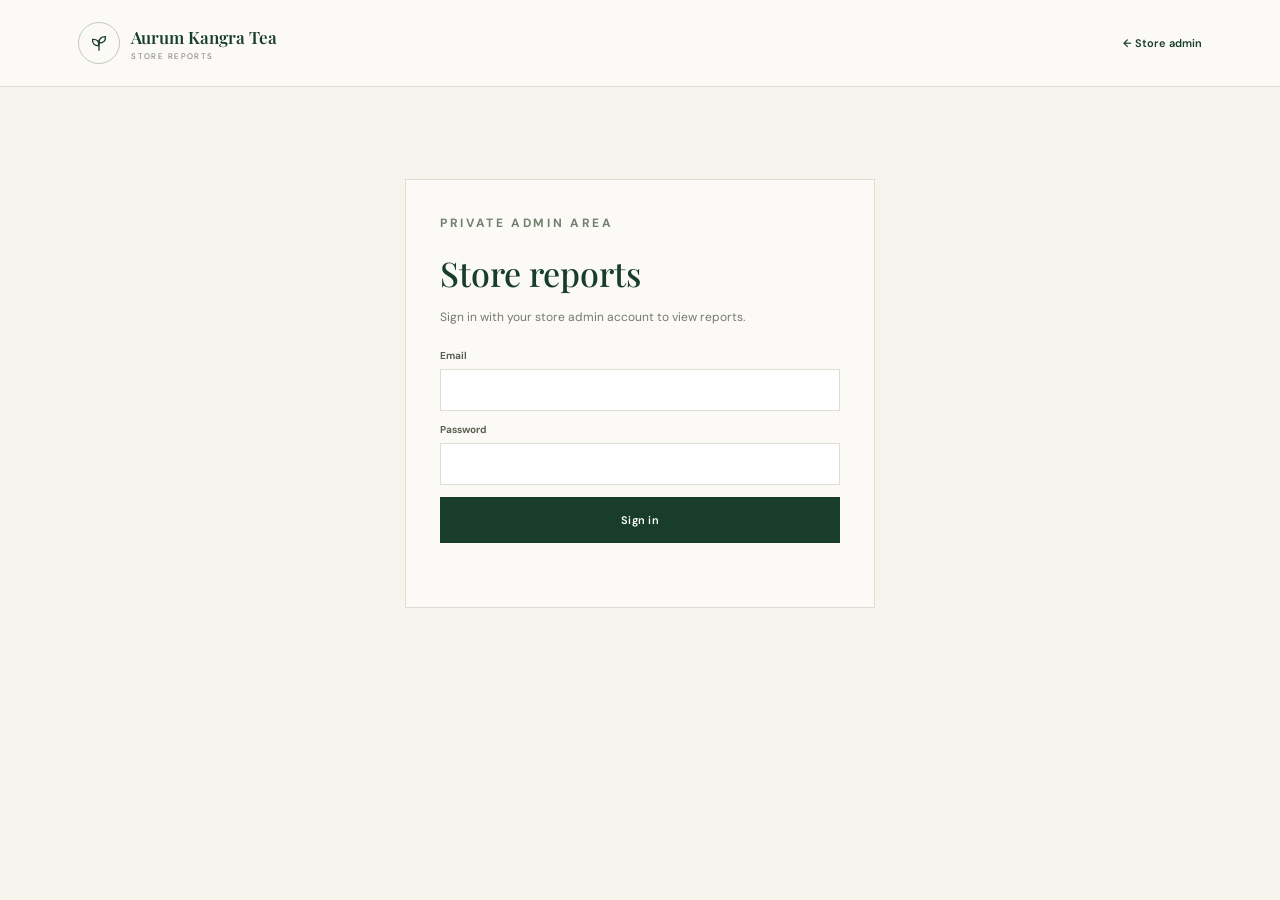
<file: admin-reports.html>
<!doctype html>
<html lang="en">
<head>
  <meta charset="utf-8">
  <meta name="viewport" content="width=device-width, initial-scale=1">
  <meta name="theme-color" content="#183d2b">
  <meta name="description" content="Private Aurum Kangra Tea store reports.">
  <title>Store reports — Aurum Kangra Tea</title>
  <link rel="preconnect" href="https://fonts.googleapis.com">
  <link rel="preconnect" href="https://fonts.gstatic.com" crossorigin>
  <link href="https://fonts.googleapis.com/css2?family=DM+Sans:wght@400;500;600;700&family=Playfair+Display:wght@500;600;700&display=swap" rel="stylesheet">
  <link rel="stylesheet" href="styles.css">
  <style>
    body.admin-reports-page{min-height:100vh;background:#f6f4ed;color:var(--ink)}
    .reports-header{display:flex;align-items:center;justify-content:space-between;gap:20px;padding:22px 6.1%;background:var(--paper);border-bottom:1px solid var(--line)}
    .reports-brand{display:flex;align-items:center;gap:11px}.reports-brand-mark{display:grid;place-items:center;width:42px;height:42px;border:1px solid #c4c9ba;border-radius:50%;color:var(--green)}
    .reports-brand-mark svg{width:22px;height:22px;fill:none;stroke:currentColor;stroke-width:1.4;stroke-linecap:round;stroke-linejoin:round}
    .reports-brand-copy{display:grid;gap:3px}.reports-brand-copy strong{font:600 17px var(--serif);color:var(--green)}.reports-brand-copy small{font-size:8px;letter-spacing:.18em;color:var(--muted)}
    .reports-header-actions{display:flex;align-items:center;gap:18px}.reports-header-actions a,.reports-header-actions button{border:0;background:none;color:var(--green);font-size:11px;font-weight:600;text-decoration:none;cursor:pointer}
    .reports-main{width:min(1180px,90%);margin:0 auto;padding:52px 0 80px}.reports-title{display:flex;justify-content:space-between;align-items:end;gap:25px;margin-bottom:28px}
    .reports-title .eyebrow{margin:0 0 10px;color:#75816f}.reports-title h1{margin:0;color:var(--green);font:500 clamp(38px,5vw,54px)/1.05 var(--serif);letter-spacing:-.03em}.reports-title p{max-width:390px;margin:0;color:var(--muted);font-size:11px;line-height:1.7}
    .access-card{max-width:470px;margin:40px auto;padding:34px;background:var(--paper);border:1px solid var(--line)}.access-card h1{margin:0 0 10px;color:var(--green);font:500 34px var(--serif)}.access-card>p{font-size:12px;color:var(--muted);line-height:1.6}.access-form{display:grid;gap:12px;margin-top:22px}.access-form label{display:grid;gap:7px;font-size:10px;font-weight:700;color:#596052}.access-form input{padding:12px;border:1px solid var(--line);background:#fff;font:12px var(--sans)}.access-form button{justify-content:center;background:var(--green);color:#fff}.reports-message{min-height:18px;margin:12px 0 0;color:#a04732;font-size:11px}
    .report-toolbar{display:flex;align-items:center;justify-content:space-between;gap:16px;padding:16px 18px;margin:0 0 18px;background:#ebe9df;border:1px solid #dfded4}.report-toolbar label{display:flex;align-items:center;gap:10px;color:#596052;font-size:10px;font-weight:700}.report-toolbar select{min-width:130px;padding:10px 12px;border:1px solid #d4d4c9;background:var(--paper);color:var(--green);font:11px var(--sans)}.report-toolbar button{border:0;background:transparent;color:var(--green);font:600 11px var(--sans);cursor:pointer}
    .report-tabs{display:flex;gap:24px;overflow:auto;white-space:nowrap;border-bottom:1px solid var(--line);margin:0 0 20px}.report-tab{padding:0 0 12px;border:0;border-bottom:2px solid transparent;background:none;color:#77796d;font:600 11px var(--sans);cursor:pointer}.report-tab.active{border-color:var(--orange);color:var(--orange)}
    .report-cards{display:grid;grid-template-columns:repeat(4,minmax(0,1fr));gap:13px;margin:0 0 22px}.report-card{padding:20px;background:var(--paper);border:1px solid var(--line)}.report-card small{display:block;color:#78816f;font-size:8px;font-weight:700;letter-spacing:.14em}.report-card strong{display:block;margin-top:12px;color:var(--green);font:500 32px/1 var(--serif)}.report-card span{display:block;margin-top:9px;color:var(--muted);font-size:9px}
    .report-panel{padding:22px;background:var(--paper);border:1px solid var(--line)}.report-panel h2{margin:0;color:var(--green);font:500 24px var(--serif)}.report-panel-heading{display:flex;align-items:center;justify-content:space-between;gap:15px;margin-bottom:18px}.view-toggle{display:flex;gap:5px;padding:4px;background:#f0eee6}.view-toggle button{border:0;background:transparent;padding:8px 11px;color:var(--muted);font:600 10px var(--sans);cursor:pointer}.view-toggle button.active{background:var(--green);color:#fff}
    .chart-scroll{overflow-x:auto;padding:12px 0 6px}.bar-chart{display:flex;align-items:stretch;gap:8px;width:max-content;min-width:100%;height:250px;padding:0 5px 0 0;border-bottom:1px solid var(--line)}.bar-column{position:relative;display:flex;flex-direction:column;justify-content:end;align-items:center;gap:7px;width:28px;height:100%;color:var(--muted)}.bar-value{font-size:8px;white-space:nowrap}.bar-track{display:flex;align-items:end;justify-content:center;width:100%;height:185px}.bar-fill{width:16px;min-height:2px;background:linear-gradient(180deg,#c67a4e,#183d2b);border-radius:3px 3px 0 0}.bar-label{height:18px;font-size:8px;white-space:nowrap;color:#77796d}.chart-legend{display:flex;gap:18px;flex-wrap:wrap;margin:13px 0 0;color:var(--muted);font-size:10px}.chart-legend span{display:inline-flex;align-items:center;gap:6px}.chart-legend i{width:8px;height:8px;border-radius:50%;background:var(--green)}.chart-legend .visitor-dot{background:var(--orange)}.chart-legend .order-dot{background:#788b68}
    .table-scroll{overflow:auto}.report-table{width:100%;border-collapse:collapse;font-size:10px}.report-table th,.report-table td{padding:12px 10px;border-bottom:1px solid var(--line);text-align:left;vertical-align:top}.report-table th{color:#71806e;font-size:8px;letter-spacing:.12em;text-transform:uppercase}.report-table td{color:#565d53;line-height:1.5}.report-table td b{color:var(--green)}.order-status{display:inline-block;padding:4px 8px;border-radius:20px;background:#eeeade;color:#64745f;text-transform:capitalize;white-space:nowrap}
    .detail-heading{margin:32px 0 14px;color:var(--green);font:500 22px var(--serif)}.reports-empty{padding:28px 12px;text-align:center;color:var(--muted);font-size:11px}.reports-footer{margin-top:18px;color:var(--muted);font-size:9px;line-height:1.6}
    .overview-charts{display:grid;grid-template-columns:repeat(2,minmax(0,1fr));gap:14px;margin-bottom:14px}.overview-charts>.report-panel:last-child:nth-child(odd){grid-column:1/-1}.overview-charts>.report-panel{min-width:0;padding:17px}.overview-charts>.report-panel h2{font-size:20px}
    @media(max-width:760px){.reports-header{padding:16px 5%}.reports-main{width:90%;padding:36px 0 60px}.reports-title{display:block}.reports-title p{margin-top:12px}.report-cards{grid-template-columns:repeat(2,minmax(0,1fr))}.report-panel{padding:16px}.report-panel-heading{align-items:flex-start;flex-direction:column}.report-toolbar{align-items:flex-start;flex-direction:column}.reports-brand-copy small{font-size:7px}.reports-header-actions{gap:10px}}
    @media(max-width:520px){.overview-charts{grid-template-columns:1fr}.overview-charts>.report-panel:last-child:nth-child(odd){grid-column:auto}}
  </style>
</head>
<body class="admin-reports-page">
  <header class="reports-header">
    <a class="reports-brand" href="index.html" aria-label="Back to Aurum Kangra Tea admin">
      <span class="reports-brand-mark" aria-hidden="true"><svg viewBox="0 0 24 24"><path d="M12 20V9"/><path d="M12 15C7 15 4.5 12.5 5 8c4.5-.5 7 2 7 7Z"/><path d="M12 12c0-4.5 2.5-7 7-7 .5 4.5-2 7-7 7Z"/></svg></span>
      <span class="reports-brand-copy"><strong>Aurum Kangra Tea</strong><small>STORE REPORTS</small></span>
    </a>
    <div class="reports-header-actions"><a href="index.html">← Store admin</a><button id="report-sign-out" type="button" hidden>Sign out</button></div>
  </header>
  <main class="reports-main">
    <section id="access-gate" class="access-card">
      <p class="eyebrow dark">PRIVATE ADMIN AREA</p>
      <h1>Store reports</h1>
      <p>Sign in with your store admin account to view reports.</p>
      <form id="report-login-form" class="access-form"><label>Email<input name="email" type="email" autocomplete="username" required></label><label>Password<input name="password" type="password" autocomplete="current-password" required></label><button class="button" type="submit">Sign in</button></form>
      <p id="access-message" class="reports-message" aria-live="polite"></p>
    </section>
    <section id="reports-app" hidden>
      <div class="reports-title"><div><p class="eyebrow">YOUR STORE AT A GLANCE</p><h1>Reports <i>studio.</i></h1></div><p>Review orders, customer registrations, and unique site visitors. Choose a date range, then view each report as a graph or table.</p></div>
      <div class="report-toolbar"><label>Date range<select id="report-range"><option value="7">Last 7 days</option><option value="30" selected>Last 30 days</option><option value="90">Last 90 days</option></select></label><button id="refresh-reports" type="button">Refresh reports ↻</button></div>
      <div id="report-summary" class="report-cards"></div>
      <nav class="report-tabs" aria-label="Report type"><button class="report-tab active" type="button" data-report="overview">Overview</button><button class="report-tab" type="button" data-report="orders">Orders</button><button class="report-tab" type="button" data-report="customers">Registrations</button><button class="report-tab" type="button" data-report="visitors">Website visitors</button></nav>
      <section id="report-panel" class="report-panel" aria-live="polite"></section>
      <p class="reports-footer">Visitor totals estimate unique browsers using a first-party browser ID; the same person may appear more than once across devices or after clearing storage. Guest orders are included in order reports.</p>
    </section>
  </main>
  <script type="module" src="admin-reports.js"></script>
</body>
</html>
</file>
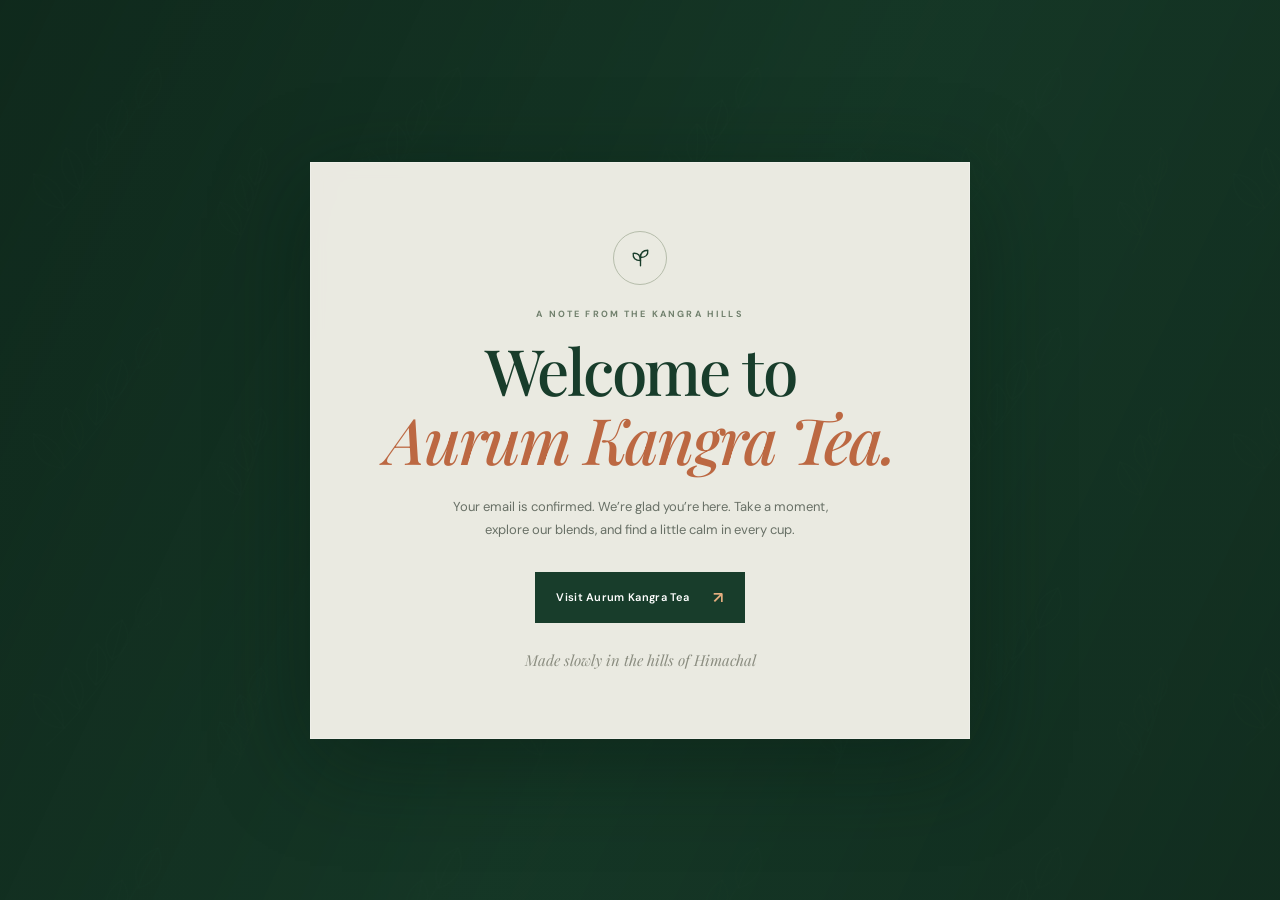
<file: welcome.html>
<!doctype html>
<html lang="en">
<head>
  <meta charset="utf-8">
  <meta name="viewport" content="width=device-width, initial-scale=1">
  <meta name="theme-color" content="#183d2b">
  <meta name="description" content="Welcome to Aurum Kangra Tea. Your email is confirmed and a little taste of the Kangra hills is waiting.">
  <title>Welcome to Aurum Kangra Tea</title>
  <link rel="preconnect" href="https://fonts.googleapis.com">
  <link rel="preconnect" href="https://fonts.gstatic.com" crossorigin>
  <link href="https://fonts.googleapis.com/css2?family=DM+Sans:wght@400;500;600;700&family=Playfair+Display:wght@500;600;700&display=swap" rel="stylesheet">
  <style>
    *{box-sizing:border-box}
    body{position:relative;isolation:isolate;margin:0;min-height:100vh;min-height:100svh;display:grid;place-items:center;padding:28px;background:#193d2b;color:#fff;font-family:'DM Sans',Arial,sans-serif}
    body:before{content:"";position:fixed;inset:0;background:linear-gradient(115deg,rgba(14,38,26,.86),rgba(19,51,35,.56) 55%,rgba(15,39,27,.72)),url("https://images.unsplash.com/photo-1563911892437-1feda0179e1b?auto=format&fit=crop&w=2200&q=90") center/cover no-repeat;z-index:-2}
    body:after{content:"";position:fixed;inset:0;background:url("tea-leaf-watermark.svg") repeat;background-size:300px 260px;opacity:.24;z-index:-1;pointer-events:none}
    main{width:min(100%,660px);text-align:center;padding:clamp(34px,7vw,68px) clamp(24px,7vw,72px);border:1px solid #ffffff42;background:rgba(248,246,237,.94);color:#20281f;box-shadow:0 24px 90px #071b1270;backdrop-filter:blur(8px)}
    .brand-mark{display:grid;place-items:center;width:54px;height:54px;margin:0 auto 23px;border:1px solid #b6bdab;border-radius:50%;color:#183d2b}
    .brand-mark svg{width:25px;height:25px;fill:none;stroke:currentColor;stroke-width:1.3;stroke-linecap:round;stroke-linejoin:round}
    .eyebrow{margin:0 0 15px;color:#71806d;font-size:9px;font-weight:700;letter-spacing:.24em}
    h1{max-width:510px;margin:0 auto;color:#183d2b;font:500 clamp(39px,7vw,64px)/1.08 'Playfair Display',Georgia,serif;letter-spacing:-.035em}
    h1 em{color:#bc6842;font-weight:500}
    .message{max-width:410px;margin:22px auto 30px;color:#687066;font-size:13px;line-height:1.8}
    .visit-link{display:inline-flex;align-items:center;gap:24px;padding:15px 21px;background:#183d2b;color:#fff;font-size:11px;font-weight:600;letter-spacing:.03em;text-decoration:none;transition:background .18s ease,transform .18s ease}
    .visit-link:hover{background:#274a36;transform:translateY(-1px)}
    .visit-link span{color:#e4ad7f;font-size:16px}
    .signature{margin:27px 0 0;color:#8b8d80;font:italic 15px 'Playfair Display',Georgia,serif}
    @media(max-width:480px){body{padding:16px}main{padding:38px 23px}.message{font-size:12px}}
    @media(prefers-reduced-motion:reduce){.visit-link{transition:none}}
  </style>
</head>
<body>
  <main>
    <div class="brand-mark" aria-hidden="true"><svg viewBox="0 0 24 24"><path d="M12 20V9"/><path d="M12 15C7 15 4.5 12.5 5 8c4.5-.5 7 2 7 7Z"/><path d="M12 12c0-4.5 2.5-7 7-7 .5 4.5-2 7-7 7Z"/></svg></div>
    <p class="eyebrow">A NOTE FROM THE KANGRA HILLS</p>
    <h1>Welcome to<br><em>Aurum Kangra Tea.</em></h1>
    <p class="message">Your email is confirmed. We’re glad you’re here. Take a moment, explore our blends, and find a little calm in every cup.</p>
    <a class="visit-link" href="https://aurumkangratea.com">Visit Aurum Kangra Tea <span aria-hidden="true">↗</span></a>
    <p class="signature">Made slowly in the hills of Himachal</p>
  </main>
  <script type="module" src="welcome.js"></script>
</body>
</html>
</file>
<file: styles.css>
:root{--green:#183d2b;--green2:#274a36;--cream:#f4f0e7;--paper:#fbfaf6;--orange:#c66d43;--ink:#20281f;--muted:#77796d;--line:#deddd3;--serif:'Playfair Display',Georgia,serif;--sans:'DM Sans',Arial,sans-serif}*{box-sizing:border-box}html{scroll-behavior:smooth}body{margin:0;background:var(--paper);color:var(--ink);font-family:var(--sans);font-size:14px}a{color:inherit;text-decoration:none}button{font:inherit}.site-header{height:82px;padding:0 6.1%;display:flex;align-items:center;justify-content:space-between;background:var(--paper);position:relative;z-index:5}.brand{display:flex;align-items:center;gap:11px}.brand-mark{font-family:var(--serif);font-size:36px;line-height:1;color:var(--green);position:relative;display:inline-flex;align-items:center;justify-content:center}.brand-mark img{width:44px;height:44px;object-fit:contain}.brand-mark span{font-family:var(--sans);font-size:10px;color:var(--orange);position:absolute;right:-5px;top:0}.brand-copy{display:flex;flex-direction:column;gap:3px}.brand-copy b{font-family:var(--serif);font-size:17px;font-weight:600;letter-spacing:.01em}.brand-copy small{font-size:8px;letter-spacing:.2em;color:#74796c}.desktop-nav{display:flex;gap:39px;margin-left:75px}.desktop-nav a{font-size:12px;color:#4d5349}.desktop-nav a:hover,.text-link:hover{color:var(--orange)}.header-actions{display:flex;align-items:center;gap:25px}.basket{font-size:11px;font-weight:600;letter-spacing:.03em}.basket span{margin-left:9px;color:var(--orange)}.admin-trigger,.menu-toggle{border:0;background:none;color:var(--green);font-size:18px;cursor:pointer}.menu-toggle{display:none}.hero{height:min(660px,72vw);min-height:530px;position:relative;background:#254532;overflow:hidden;color:white}.hero-track,.hero-slide,.hero-shade{position:absolute;inset:0}.hero-slide{background-size:cover;background-position:center;opacity:0;transition:opacity 1s ease}.hero-slide.active{opacity:1}.hero-shade{background:linear-gradient(90deg,rgba(13,34,23,.72),rgba(20,43,29,.37) 48%,rgba(20,43,29,.03)),linear-gradient(0deg,rgba(11,30,21,.3),transparent 25%)}.hero-content{position:absolute;left:12.2%;top:21%;max-width:570px}.eyebrow{font-size:9px;letter-spacing:.22em;font-weight:700;color:#fff9;margin:0 0 23px}.hero h1,.section-heading h2,.origin h2,.contact h2,.admin-panel h2{font:500 clamp(46px,6.1vw,78px)/1.08 var(--serif);letter-spacing:-.035em;margin:0}.hero h1 i,.section-heading h2 i,.origin h2 i,.contact h2 i,.admin-panel h2 i{font-weight:500;color:#e4ad7f}.hero-content>p:not(.eyebrow){font-size:14px;line-height:1.8;color:#fffc;max-width:350px;margin:23px 0 27px}.button{display:inline-flex;justify-content:space-between;align-items:center;gap:35px;padding:15px 19px;font-weight:600;font-size:11px;letter-spacing:.02em;border:1px solid transparent;cursor:pointer}.button-light{background:var(--paper);color:var(--green)}.button-light:hover{background:#e7c4a2}.button span{font-size:16px;color:var(--orange)}.hero-footer{position:absolute;left:6.1%;right:6.1%;bottom:26px;display:flex;justify-content:space-between;align-items:center;font-size:8px;letter-spacing:.19em;color:#fff9}.hero-controls{display:flex;align-items:center;gap:20px}.hero-controls button{color:white;background:transparent;border:0;font-size:17px;cursor:pointer}.hero-controls span{font-size:9px;letter-spacing:.12em}.ticker{height:50px;background:#e8e1d4;overflow:hidden;display:flex;align-items:center;color:#53614d;font-size:9px;font-weight:700;letter-spacing:.2em;white-space:nowrap}.ticker div{min-width:max-content;animation:marquee 35s linear infinite}.ticker span{font-size:12px;color:var(--orange);margin:0 34px}@keyframes marquee{to{transform:translateX(-50%)}}.intro{padding:77px 12.2% 83px;display:grid;grid-template-columns:150px 1fr auto;align-items:center;gap:25px}.intro-label{display:flex;gap:11px;align-items:center;font-size:8px;letter-spacing:.16em;line-height:1.8;color:#74796c}.sun-icon{font-size:28px;color:var(--orange)}.intro>p{font:500 clamp(20px,2.5vw,31px)/1.45 var(--serif);max-width:700px;margin:0}.intro>p em{color:var(--green);font-style:italic}.text-link{font-size:10px;font-weight:700;border:0;background:none;cursor:pointer}.text-link span{color:var(--orange);margin-left:8px}.shop-section{padding:60px 12.2% 105px;background:#f0eee6}.section-heading{display:flex;align-items:end;justify-content:space-between;margin-bottom:54px}.eyebrow.dark{color:#73806f;margin-bottom:17px}.section-heading h2,.contact h2{font-size:clamp(42px,4.6vw,59px);color:var(--green)}.section-heading h2 i,.contact h2 i{color:var(--orange)}.section-heading>p{max-width:260px;color:#70736b;font-size:12px;line-height:1.8;margin:0 0 6px}.product-list{display:flex;flex-direction:column;gap:24px}.product-card{display:grid;grid-template-columns:1fr 1fr;min-height:340px;background:var(--paper);overflow:hidden}.product-card:nth-child(even) .product-image{order:2}.product-card:nth-child(even) .product-copy{order:1}.product-image{width:100%;height:100%;min-height:340px;object-fit:cover}.product-copy{padding:50px clamp(30px,5vw,78px);display:flex;flex-direction:column;justify-content:center;align-items:flex-start}.product-number{font-size:9px;letter-spacing:.2em;color:var(--orange);margin-bottom:19px}.product-copy h3{font:500 clamp(29px,3.2vw,41px)/1.2 var(--serif);color:var(--green);margin:0 0 14px}.product-copy p{font-size:12px;line-height:1.8;color:#74766e;max-width:350px;margin:0 0 25px}.product-meta{border-top:1px solid var(--line);padding-top:17px;width:100%;display:flex;justify-content:space-between;align-items:center;font-size:11px;font-weight:700}.product-meta span:first-child{color:var(--orange)}
.cart-trigger{border:1px solid #c7c8bb;background:transparent;padding:10px 13px;color:var(--green);font:600 11px var(--sans);cursor:pointer}.cart-trigger span{display:inline-grid;place-items:center;min-width:20px;height:20px;margin-left:5px;border-radius:50%;background:var(--green);color:white;font-size:10px}.button-dark{background:var(--green);color:white}.button-dark:hover:not(:disabled){background:var(--green2)}.button:disabled{opacity:.48;cursor:not-allowed}.add-to-cart{margin-top:22px;min-width:156px}.cart-backdrop{position:fixed;inset:0;background:#102419a8;backdrop-filter:blur(2px);z-index:29}.cart-drawer{position:fixed;z-index:30;right:0;top:0;bottom:0;width:min(470px,100%);background:var(--paper);padding:34px clamp(22px,5vw,42px);overflow:auto;transform:translateX(102%);transition:transform .25s ease;box-shadow:-12px 0 40px #14231e20}.cart-drawer.open{transform:translateX(0)}.cart-heading{display:flex;justify-content:space-between;align-items:start;border-bottom:1px solid var(--line);padding-bottom:20px}.cart-heading .eyebrow{margin-bottom:7px}.cart-heading h2{font:500 36px var(--serif);color:var(--green);margin:0}.cart-close{border:0;background:none;color:var(--green);font-size:30px;cursor:pointer}.cart-items{padding:10px 0}.cart-item{display:grid;grid-template-columns:72px 1fr auto;gap:13px;align-items:center;padding:17px 0;border-bottom:1px solid var(--line)}.cart-item>img{width:72px;height:72px;object-fit:cover}.cart-item-info b{display:block;font:500 16px var(--serif);color:var(--green)}.cart-item-info>small{display:block;color:var(--muted);font-size:10px;margin:4px 0 9px}.cart-item>strong{font-size:12px;align-self:start;padding-top:4px}.cart-quantity{display:flex;align-items:center;gap:10px}.cart-quantity button{border:1px solid var(--line);background:white;color:var(--green);width:26px;height:25px;cursor:pointer}.cart-quantity button:disabled{opacity:.4;cursor:not-allowed}.cart-quantity span{font-size:11px}.cart-quantity .cart-remove{width:auto;border:0;background:none;color:#8d4a39;text-decoration:underline;font-size:10px;margin-left:6px}.cart-item.unavailable .cart-item-info b{text-decoration:line-through}.cart-empty{padding:20px 0;color:var(--muted);font-size:12px}.cart-summary{display:flex;justify-content:space-between;border-top:1px solid var(--line);padding:20px 0;font:16px var(--serif);color:var(--green)}.checkout-placeholder{width:100%;justify-content:center;gap:0}.cart-payment-note{font-size:10px;line-height:1.6;color:var(--muted);text-align:center;margin-top:12px}
.origin{height:300px;min-height:0;background:#193d2b;color:white;display:grid;grid-template-columns:1fr 1fr;overflow:hidden}.origin>img{width:100%;height:100%;min-height:0;object-fit:cover;filter:saturate(.78)}.origin-copy{padding:24px 10%;align-self:center}.origin-copy .eyebrow{color:#d3a27e;margin-bottom:9px}.origin h2{font-size:clamp(34px,3.4vw,44px)}.origin h2 i{color:#dca77d}.origin-copy>p:not(.eyebrow){max-width:360px;font-size:11px;color:#d6ded5;line-height:1.6;margin:10px 0 12px}.button-outline{border-color:#ffffff65;color:white;background:transparent}.button-outline:hover{background:#ffffff14}.contact{padding:91px 12.2%;display:grid;grid-template-columns:1fr 1fr;gap:50px;background:#f3f0e7}.contact-details{align-self:end;max-width:340px;padding-bottom:4px}.contact-details>p{font-size:12px;color:#74766d;line-height:1.8;margin:0 0 21px}.contact-details>a{display:inline-block;font-family:var(--serif);font-size:20px;color:var(--green);padding-bottom:10px;border-bottom:1px solid #c6c6b9}.contact-details>a span{font-family:var(--sans);font-size:13px;color:var(--orange);margin-left:12px}.contact-details .address{font-size:10px;line-height:1.8;margin-top:18px}footer{padding:28px 6.1%;display:flex;align-items:center;justify-content:space-between;background:#193d2b;color:#d5ddd2;font-size:9px;letter-spacing:.08em}.footer-brand .brand-mark,.footer-brand .brand-copy b{color:#f4f0e7}.footer-brand .brand-copy small{color:#bbc5b7}.footer-flower{color:#d59168;margin-left:5px}.modal{display:none;position:fixed;inset:0;z-index:20}.modal.open{display:block}.modal-backdrop{position:absolute;inset:0;background:#102419a8;backdrop-filter:blur(3px)}.admin-panel{position:absolute;right:0;top:0;bottom:0;width:min(560px,100%);overflow-y:auto;background:var(--paper);padding:60px clamp(25px,6vw,68px)}.close-modal{position:absolute;right:25px;top:22px;border:0;background:none;font-size:29px;color:var(--green);cursor:pointer}.admin-panel h2{font-size:49px;color:var(--green)}.admin-panel h2 i{color:var(--orange)}.muted{color:var(--muted);font-size:12px;margin:15px 0 27px}.admin-login form{display:flex;flex-direction:column;gap:16px;max-width:360px}.admin-login label,.editor-form label{display:flex;flex-direction:column;gap:8px;font-size:10px;font-weight:700;color:#596052}.admin-login input,.editor-form input,.editor-form textarea{padding:13px 12px;border:1px solid var(--line);background:white;font:12px var(--sans);outline-color:#819b7b}.admin-login .button{margin-top:5px;background:var(--green);color:white}.form-message{font-size:11px;color:#a04732;min-height:16px}.dashboard-top{display:flex;justify-content:space-between;align-items:center}.dashboard-top h2{font-size:39px}.admin-tabs{display:flex;border-bottom:1px solid var(--line);margin:30px 0 22px;gap:20px}.tab{border:0;background:none;padding:0 0 12px;color:#777;font-size:11px;cursor:pointer}.tab.active{color:var(--green);border-bottom:2px solid var(--orange);font-weight:700}.admin-content-title{display:flex;align-items:center;justify-content:space-between;margin-bottom:15px}.admin-content-title h3{font:500 24px var(--serif);color:var(--green);margin:0}.small-button{background:var(--green);color:white;border:0;padding:10px 13px;font-size:10px;cursor:pointer}.admin-list{display:flex;flex-direction:column;gap:10px}.admin-row{border:1px solid var(--line);background:white;padding:10px;display:grid;grid-template-columns:54px 1fr auto;gap:12px;align-items:center}.admin-row img{width:54px;height:48px;object-fit:cover}.admin-row b{display:block;font-family:var(--serif);font-size:14px;color:var(--green)}.admin-row small{font-size:9px;color:var(--muted)}.row-actions{display:flex;gap:9px}.row-actions button{border:0;background:none;font-size:10px;color:var(--orange);cursor:pointer}.editor-form{border:1px solid var(--line);padding:17px;margin-bottom:18px;display:grid;gap:12px}.editor-form textarea{min-height:72px;resize:vertical}.editor-form .form-actions{display:flex;gap:8px}.editor-form .cancel{background:#e6e4dc;color:#4a4e46}.editor-form input[type=checkbox]{width:auto;align-self:start}.settings-form{margin-top:12px}.empty-state{font-size:12px;color:#777;padding:20px 0}.mobile-nav{display:none}@media(max-width:760px){.site-header{height:70px;padding:0 5%}.desktop-nav{display:none;position:absolute;top:70px;left:0;right:0;background:var(--paper);margin:0;padding:22px 5%;flex-direction:column;gap:20px;border-top:1px solid var(--line)}.desktop-nav.open{display:flex}.header-actions{gap:10px}.cart-trigger{padding:8px 9px;font-size:10px}.basket{font-size:0}.basket span{font-size:17px}.menu-toggle{display:block}.hero{min-height:540px;height:82vh;max-height:700px}.hero-content{left:7%;right:7%;top:22%}.hero h1{font-size:58px}.hero-footer{left:6%;right:6%;bottom:18px}.hero-footer>span:first-child{display:none}.hero-footer>span:last-child{font-size:7px}.intro{padding:57px 7%;grid-template-columns:1fr;gap:15px}.intro>p{font-size:25px}.intro .text-link{justify-self:start;margin-top:8px}.shop-section{padding:55px 6% 70px}.section-heading{align-items:start;flex-direction:column;gap:15px;margin-bottom:34px}.section-heading h2,.contact h2{font-size:47px}.product-list{gap:16px}.product-card{grid-template-columns:1fr;min-height:0}.product-card:nth-child(even) .product-image,.product-card:nth-child(even) .product-copy{order:initial}.product-image{height:240px;min-height:0}.product-copy{padding:27px 25px 30px}.product-copy h3{font-size:33px}.origin{height:340px;grid-template-columns:1fr;grid-template-rows:100px 240px}.origin>img{min-height:0;height:100%}.origin-copy{padding:16px 7%}.origin h2{font-size:31px;line-height:1.04}.contact{padding:60px 7%;grid-template-columns:1fr;gap:30px}.contact-details{align-self:start}footer{padding:23px 6%;flex-wrap:wrap;gap:20px}footer>span:nth-child(2){display:none}}@media(prefers-reduced-motion:reduce){*,*:before,*:after{scroll-behavior:auto!important;animation-duration:.01ms!important;transition-duration:.01ms!important}}
.admin-tabs{overflow-x:auto;white-space:nowrap}.order-form{display:grid;gap:12px;border-top:1px solid var(--line);padding-top:18px}.order-form[hidden]{display:none}.order-form h3{font:500 20px var(--serif);color:var(--green);margin:0 0 3px}.order-form label{display:grid;gap:6px;color:#596052;font-size:10px;font-weight:700}.order-form input,.order-form textarea{width:100%;padding:11px 12px;border:1px solid var(--line);background:#fff;font:12px var(--sans);outline-color:#819b7b}.order-form textarea{min-height:72px;resize:vertical}.order-form .button{margin-top:4px}

/* More compact storefront proportions */
.hero{height:min(520px,58vw);min-height:410px}.hero-content{top:18%}.hero-footer{bottom:20px}.product-list{gap:18px}.product-card{min-height:280px}.product-image{min-height:280px}.product-copy{padding:34px clamp(26px,4vw,58px)}.product-copy h3{font-size:clamp(27px,2.8vw,36px)}.product-copy p{margin-bottom:18px}.origin{height:auto;min-height:270px}.origin-copy{padding:20px 9%}.origin h2{font-size:clamp(31px,3vw,40px)}
@media(max-width:760px){.hero{height:min(68vh,470px);min-height:390px;max-height:470px}.hero-content{top:17%}.product-card{min-height:0}.product-image{height:205px;min-height:205px}.product-copy{padding:25px 23px 27px}.product-copy h3{font-size:30px}.product-copy p{margin-bottom:16px}.origin{height:auto;min-height:330px;grid-template-rows:95px auto}.origin-copy{padding:14px 7%}}

/* Keep the post-product feature balanced with the product cards. */
.origin{height:300px;min-height:300px;grid-template-columns:1fr 1fr}.origin>img{height:100%;min-height:0}.origin-copy{max-height:300px;overflow:auto}
@media(max-width:760px){.origin{height:auto;min-height:0;grid-template-columns:1fr;grid-template-rows:clamp(140px,40vw,190px) auto}.origin>img{height:clamp(140px,40vw,190px);min-height:0;width:100%;object-fit:cover}.origin-copy{max-height:none;overflow:visible;padding:14px 7% 18px}.origin h2{font-size:27px;line-height:1.02}.origin-copy>p:not(.eyebrow){font-size:10px;line-height:1.45;margin:7px 0 9px}.origin-copy .button{padding:10px 14px}}
.social-links{display:flex;align-items:center;gap:14px}.social-links a{color:#d5ddd2;font-size:9px;letter-spacing:.04em}.social-links a:hover{color:#e4ad7f}.social-links[hidden]{display:none}

.social-links a{display:inline-flex;align-items:center;gap:6px}.social-icon{width:15px;height:15px;display:block;fill:currentColor}.facebook-icon{color:#d5ddd2}.social-links a:hover .facebook-icon{color:#e4ad7f}.instagram-icon{fill:none;stroke:currentColor;stroke-width:1.8;stroke-linecap:round;stroke-linejoin:round}.instagram-icon .instagram-dot{fill:currentColor;stroke:none}

/* Keep the hero as a clean, image-only banner. */
.hero-content{display:none}.hero-shade{background:linear-gradient(0deg,rgba(11,30,21,.16),transparent 35%)}.hero-footer{left:0;right:0;justify-content:center;bottom:18px}.hero-footer>span{display:none}.hero-controls span{display:none}
.brand-pending .brand-mark{visibility:hidden;width:44px;height:44px}
.additional-emails{display:flex;flex-direction:column;align-items:flex-start;gap:8px;margin-top:14px}.contact-details .additional-emails a{font:500 13px var(--sans);color:var(--green);padding:0;border:0}.contact-details .additional-emails a span{font-size:11px}
.cart-trigger{position:relative;display:inline-flex;align-items:center;justify-content:center;width:42px;height:42px;padding:7px;border:0;background:transparent;color:var(--green)}.cart-trigger .bag-icon{width:23px;height:23px;fill:none;stroke:currentColor;stroke-width:1.6;stroke-linecap:round;stroke-linejoin:round}.cart-trigger #cart-count{position:absolute;top:0;right:-1px;display:grid;place-items:center;min-width:18px;height:18px;padding:0 4px;margin:0;border:2px solid var(--paper);border-radius:50%;background:var(--orange);color:white;font:600 9px var(--sans)}
.site-header,.intro,.shop-section,.contact{background-image:url("tea-leaf-watermark.svg");background-repeat:repeat;background-size:300px 260px}
@media(max-width:760px){.basket{display:none}.header-actions{gap:6px}.account-trigger{width:36px;height:36px}.cart-trigger{width:38px;height:38px}.site-header .brand-copy small{font-size:7px;letter-spacing:.14em}}
.header-actions{position:relative}.account-menu{position:absolute;z-index:12;top:calc(100% + 12px);right:58px;display:grid;min-width:205px;padding:7px;background:var(--paper);border:1px solid var(--line);box-shadow:0 12px 28px #1b35251a}.account-menu[hidden]{display:none}.account-menu button{border:0;background:transparent;padding:12px 13px;text-align:left;color:var(--green);font-size:11px;cursor:pointer}.account-menu button:hover,.account-menu button:focus-visible{background:#f0eee6;outline:none}@media(max-width:760px){.account-menu{right:44px;top:calc(100% + 8px)}}
.report-grid{display:grid;grid-template-columns:repeat(2,minmax(0,1fr));gap:15px}.report-card{border:1px solid var(--line);background:#fff;padding:23px}.report-card .eyebrow{margin:0 0 14px}.report-card>strong{display:block;font:500 clamp(34px,5vw,48px)/1 var(--serif);color:var(--green)}.report-card>p:last-child{font-size:11px;line-height:1.6;color:var(--muted);margin:12px 0 0}.report-note{font-size:10px;line-height:1.6;color:var(--muted);margin:14px 0}.admin-tabs [data-tab=reports]{color:var(--orange)}@media(max-width:560px){.report-grid{grid-template-columns:1fr}.report-card{padding:18px}}
.account-trigger{display:grid;place-items:center;width:40px;height:40px;padding:8px;border:0;background:transparent;color:var(--green);cursor:pointer}.account-trigger svg{width:21px;height:21px;fill:none;stroke:currentColor;stroke-width:1.6;stroke-linecap:round;stroke-linejoin:round}.customer-switch{display:flex;border-bottom:1px solid var(--line);gap:20px;margin:26px 0 18px}.customer-mode{border:0;background:none;padding:0 0 11px;color:var(--muted);font-size:11px;cursor:pointer}.customer-mode.active{color:var(--green);border-bottom:2px solid var(--orange);font-weight:700}.customer-form{display:grid;gap:14px}.customer-form[hidden]{display:none}.customer-form label{display:grid;gap:7px;color:#596052;font-size:10px;font-weight:700}.customer-form input{padding:13px 12px;border:1px solid var(--line);background:white;font:12px var(--sans);outline-color:#819b7b}.customer-form .button{justify-content:center}.customer-guest-note,.guest-checkout-note{font-size:10px;line-height:1.6;color:var(--muted)}.customer-guest-note{margin-top:20px}.guest-checkout-note{margin:0}.customer-orders-heading{font:500 22px var(--serif);color:var(--green);margin:30px 0 14px}.customer-orders,.admin-orders{display:grid;gap:12px}.customer-order,.admin-order{border:1px solid var(--line);background:white;padding:14px}.customer-order-top,.customer-order-bottom,.admin-order-top{display:flex;align-items:center;justify-content:space-between;gap:12px}.customer-order-top b,.admin-order-top b{font:500 15px var(--serif);color:var(--green)}.customer-order-top span,.admin-order-top small{font-size:9px;color:var(--muted)}.customer-order p,.admin-order p{font-size:11px;line-height:1.6;color:#6d7168;margin:10px 0}.customer-order-bottom{font-size:10px;color:var(--muted);text-transform:capitalize}.customer-order-bottom strong,.admin-order-top>strong{font-size:12px;color:var(--orange)}.admin-order-top>div{display:grid;gap:5px}.admin-order-address{white-space:pre-line}.order-status-label{display:flex;align-items:center;gap:10px;color:var(--muted);font-size:10px}.order-status-label select{padding:8px 10px;border:1px solid var(--line);background:var(--paper);color:var(--green);font:11px var(--sans);text-transform:capitalize}.order-updated{border-color:#9bad8c}
</file>
